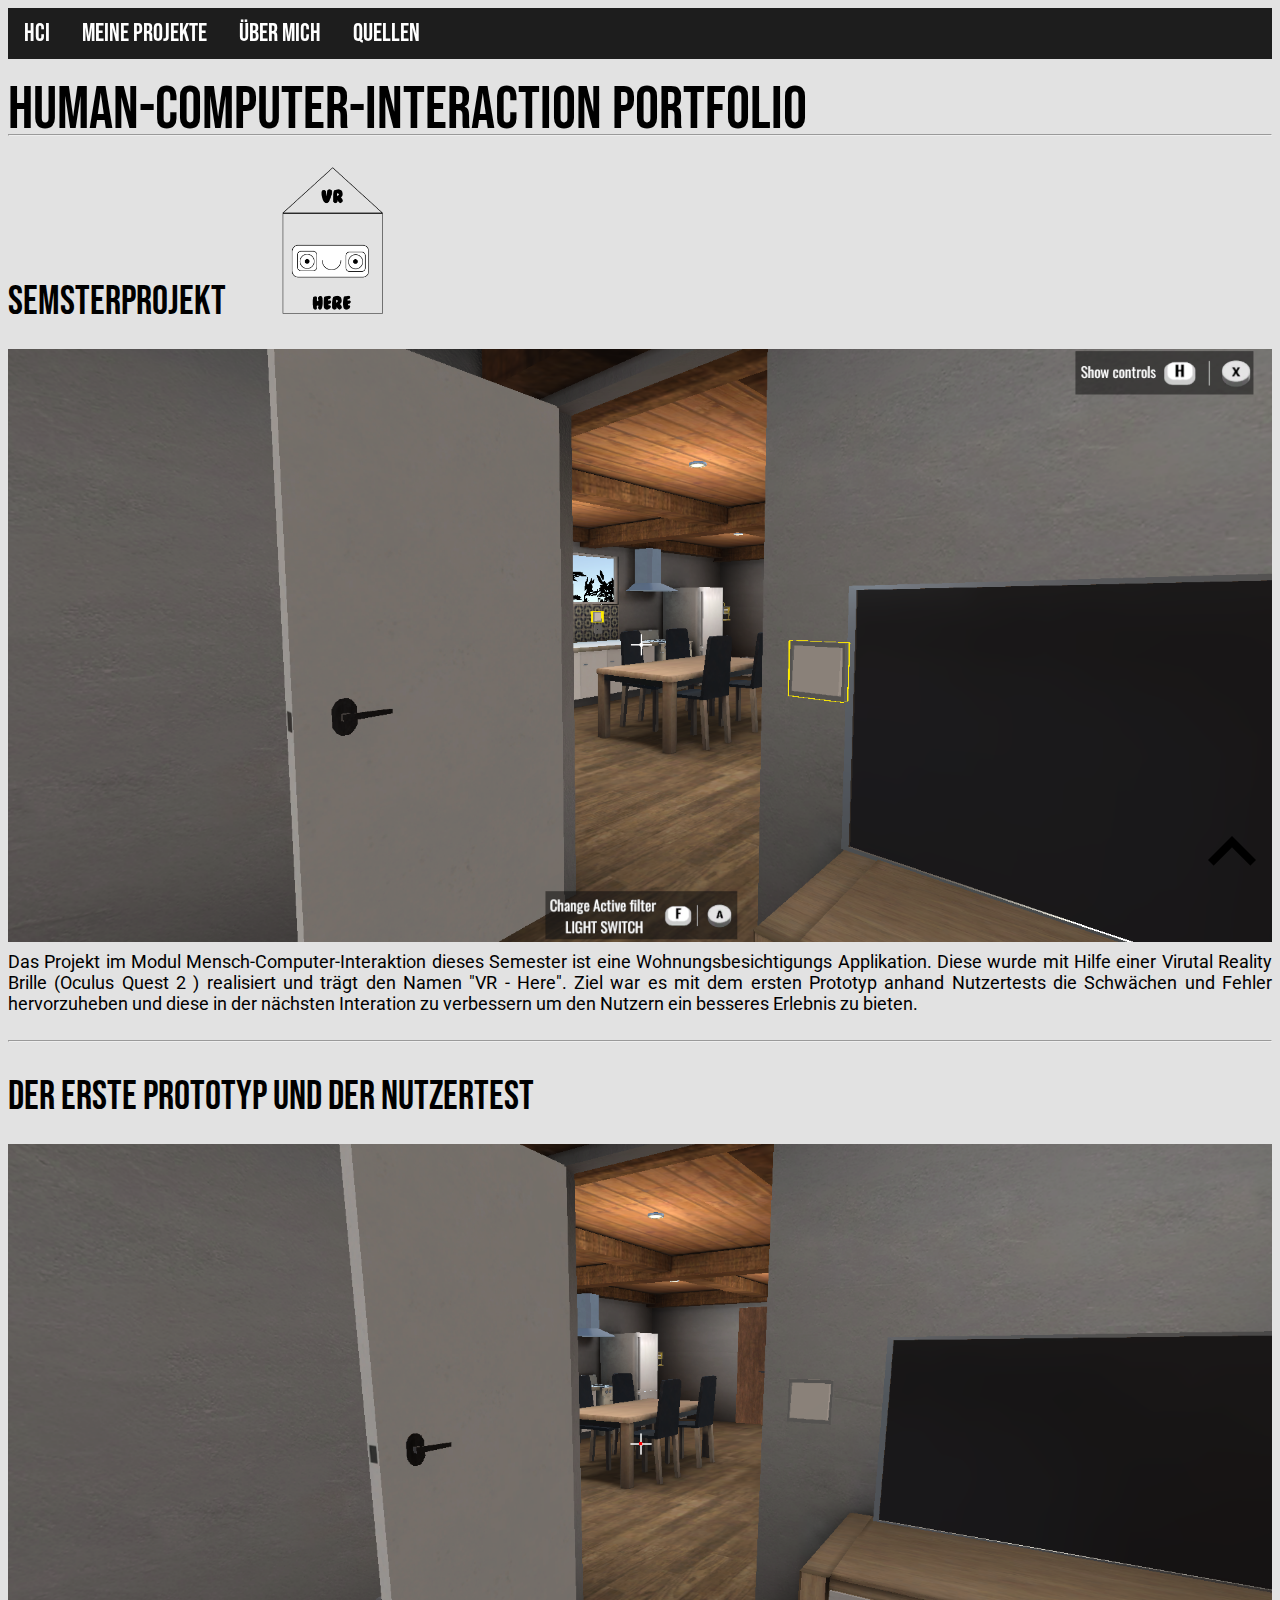
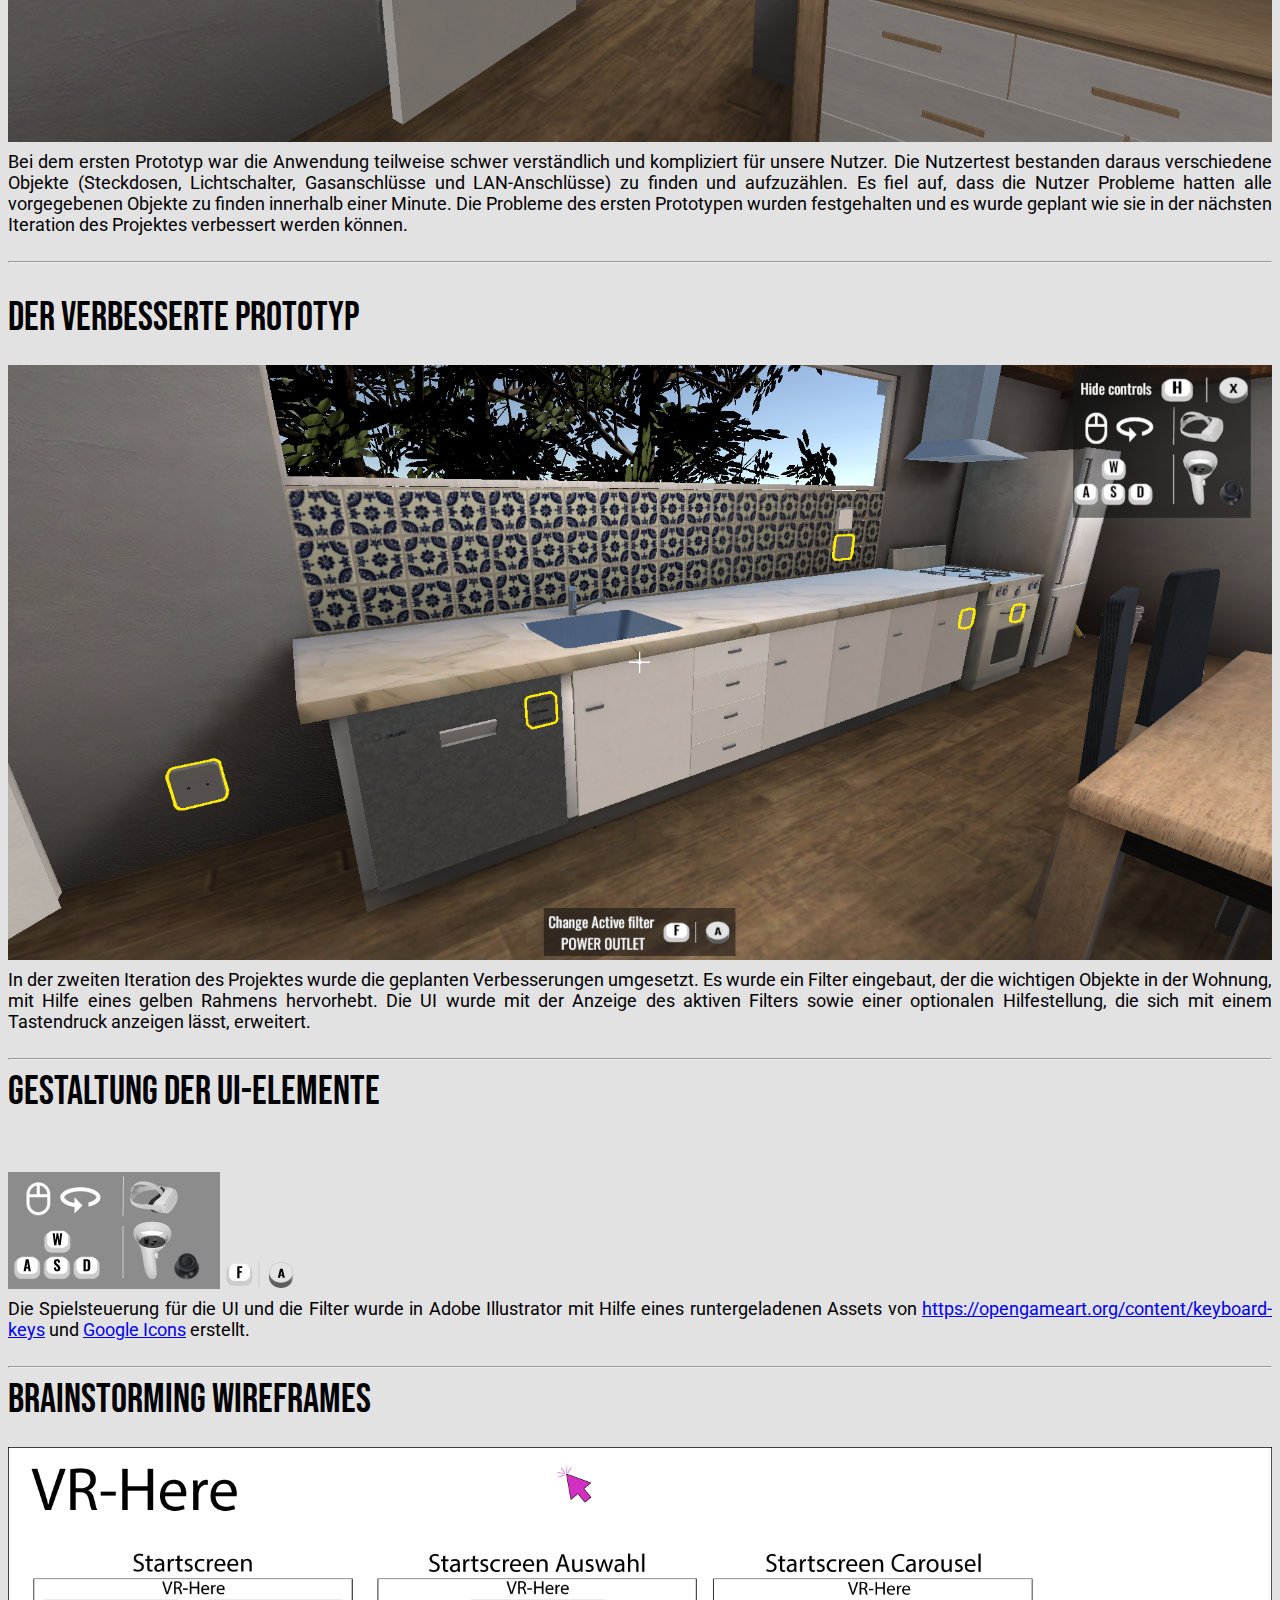
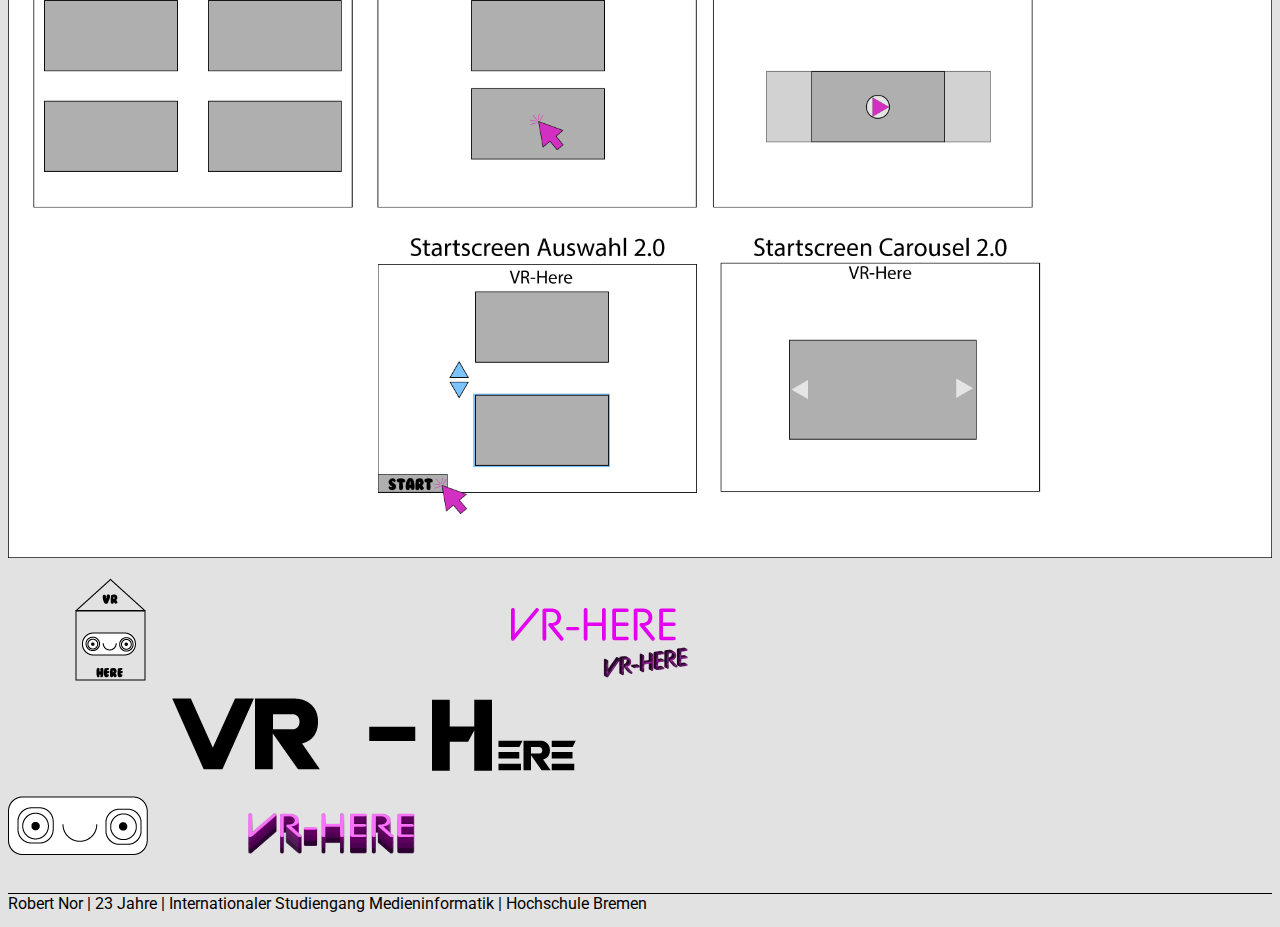
<file: index.html>
<!DOCTYPE html>
<html lang="de">

<head>
  <meta charset="utf-8">
  <meta name="viewport" content="width=device-width, initial-scale=1.0">
  <link href="https://cdn.jsdelivr.net/npm/bootstrap@5.0.2/dist/css/bootstrap.min.css" rel="stylesheet"
    integrity="sha384-EVSTQN3/azprG1Anm3QDgpJLIm9Nao0Yz1ztcQTwFspd3yD65VohhpuuCOmLASjC" crossorigin="anonymous">
  <link href="css/hover.css" rel="stylesheet" media="all">
  <script src="https://cdn.jsdelivr.net/npm/bootstrap@5.0.2/dist/js/bootstrap.bundle.min.js"
    integrity="sha384-MrcW6ZMFYlzcLA8Nl+NtUVF0sA7MsXsP1UyJoMp4YLEuNSfAP+JcXn/tWtIaxVXM" crossorigin="anonymous">
  </script>
  <script src="js/main.js"></script>
<link rel="stylesheet" href="css/styles.css">


  <title>Portfolio Robert Nor</title>
</head>

<body class="bodybg">

  <ul class="header headerul">
    <li><a class="hvr-underline-from-center" href="index.html">HCI</a></li>
    <li><a class="hvr-underline-from-center" href="projects.html">Meine Projekte</a></li>
    <li><a class="hvr-underline-from-center" href="aboutme.html">Über mich</a></li>
    <li><a class="hvr-underline-from-center" href="sources.html">Quellen</a></li>
  </ul>


  <img src="img/scroll-arrow1.png" class="scrollBtn" onclick="topFunction();">

  <div class="container">
    <div class="row">
      <p class="headline">Human-Computer-Interaction Portfolio</p>
    </div>


    <div class="row">
    </div>
    <hr>
    <br>

    <div class="row">
      <div class="col homeheader">
        Semsterprojekt
        <img class="logo" src="img/VRHereLogo.png" width="8%">
      </div>
    </div>


    <br>

    <div class="row">
      <div class="col ">
        <img src="img/hcip2.png" alt="hciProject">
        
      </div>
      <div class="col text">
        Das Projekt im Modul Mensch-Computer-Interaktion dieses Semester ist eine Wohnungsbesichtigungs Applikation. Diese wurde 
        mit Hilfe einer Virutal Reality Brille (Oculus Quest 2 ) realisiert und trägt den Namen "VR - Here". Ziel war es mit dem ersten
        Prototyp anhand Nutzertests die Schwächen und Fehler hervorzuheben und diese in der nächsten Interation zu verbessern um den Nutzern 
        ein besseres Erlebnis zu bieten.
        
      </div>
    </div>

    <br>
    <hr>
    <br>


    <div class="row">
      <div class="col homeheader">
        Der erste Prototyp und der Nutzertest
      </div>
    </div>


    <br>

    <div class="row">
      <div class="col ">
        <img src="img/hcip1.png" alt="hciPrototyp1">
      </div>

      <div class="col text">
        Bei dem ersten Prototyp war die Anwendung teilweise schwer verständlich und kompliziert für unsere Nutzer. Die Nutzertest
        bestanden daraus verschiedene Objekte (Steckdosen, Lichtschalter, Gasanschlüsse und LAN-Anschlüsse) zu finden und aufzuzählen.
        Es fiel auf, dass die Nutzer Probleme hatten alle vorgegebenen Objekte zu finden innerhalb einer Minute. Die Probleme des ersten Prototypen
        wurden festgehalten und es wurde geplant wie sie in der nächsten Iteration des Projektes verbessert werden können.

        
      </div>


    </div>

    <br>
    <hr>
    <br>

    <div class="row">
      <div class="col homeheader">
        Der verbesserte Prototyp
      </div>
    </div>

    <br>

    <div class="row">
      <div class="col ">

        <img src="img/prototyp2END.png" alt="Prototyp2" >

      </div>

      <div class="col text">
        In der zweiten Iteration des Projektes wurde die geplanten Verbesserungen umgesetzt. Es wurde ein Filter eingebaut, der
        die wichtigen Objekte in der Wohnung, mit Hilfe eines gelben Rahmens hervorhebt. Die UI wurde mit der Anzeige des aktiven 
        Filters sowie einer optionalen Hilfestellung, die sich mit einem Tastendruck anzeigen lässt, erweitert.
         
      </div>
    </div>


    <br>
    <hr>


    <div class="row">
      <div class="col homeheader">
        Gestaltung der UI-Elemente
      </div>
    </div>

    <br>

    <div class="row">
      <div class="col projectdesign">
      </div>
    </div>

    <br>

    <div class="row">
      <div class="col ">


        <img src="img/controls.png" alt="controlsource">
        <img src="img/controls1.png" alt="gameControlready">

      </div>


      <div class="col text">
        Die Spielsteuerung für die UI und die Filter wurde in Adobe Illustrator mit Hilfe eines runtergeladenen
        Assets von 
        <a href="https://opengameart.org/content/keyboard-keys">https://opengameart.org/content/keyboard-keys</a> und 
          <a href="https://fonts.google.com/icons" >Google Icons</a> erstellt.  
      </div>

    </div>

    <br>
    <hr>


    <div class="row">
      <div class="col homeheader">
        Brainstorming Wireframes
      </div>
    </div>

    <br>
    <div class="row">
      <div class="col ">

        <img src="img/wireframe.png" alt="wireframe 1">
        <p></p>
        <img src="img/wireframe2.png" alt="Wireframe2">
        <p></p>

      </div>
    </div>
    <br>
  
  </div>





</body>

<footer>
  Robert Nor | 23 Jahre | Internationaler Studiengang Medieninformatik | Hochschule Bremen
</footer>

</html>
</file>
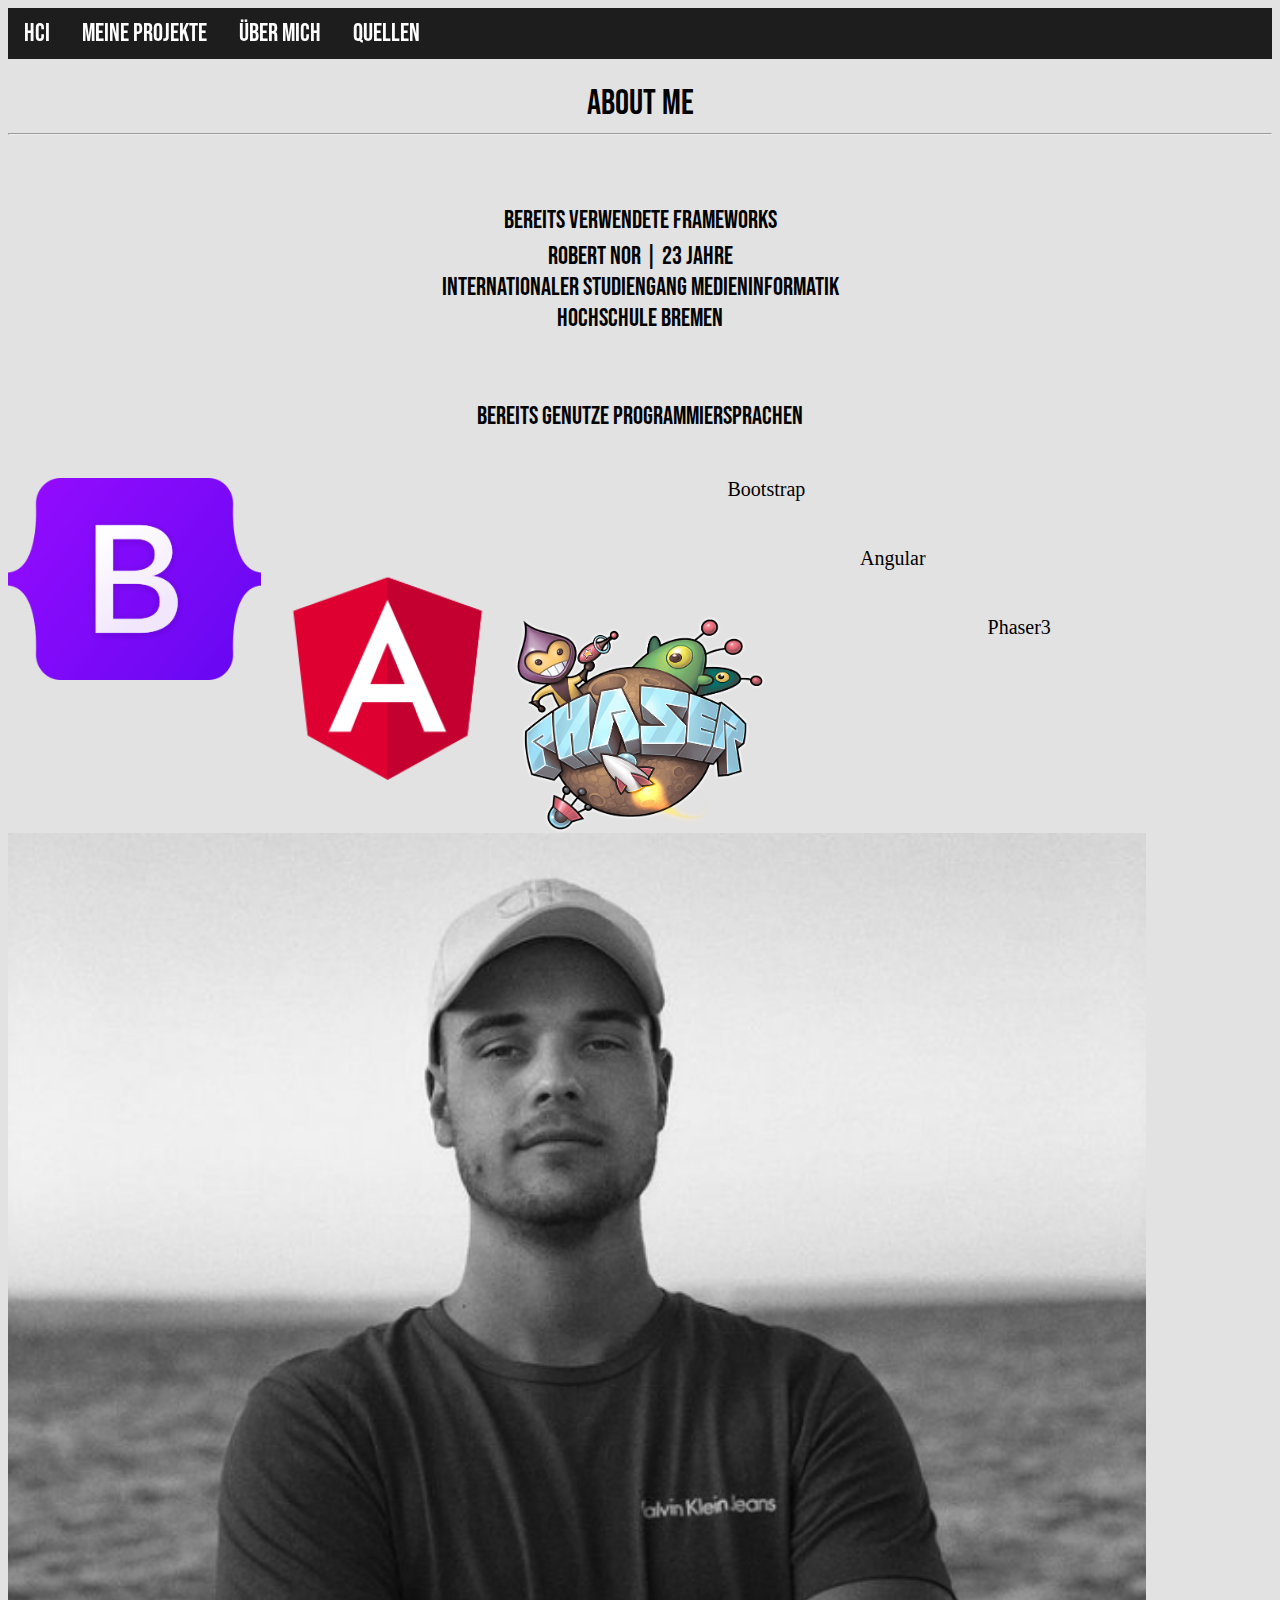
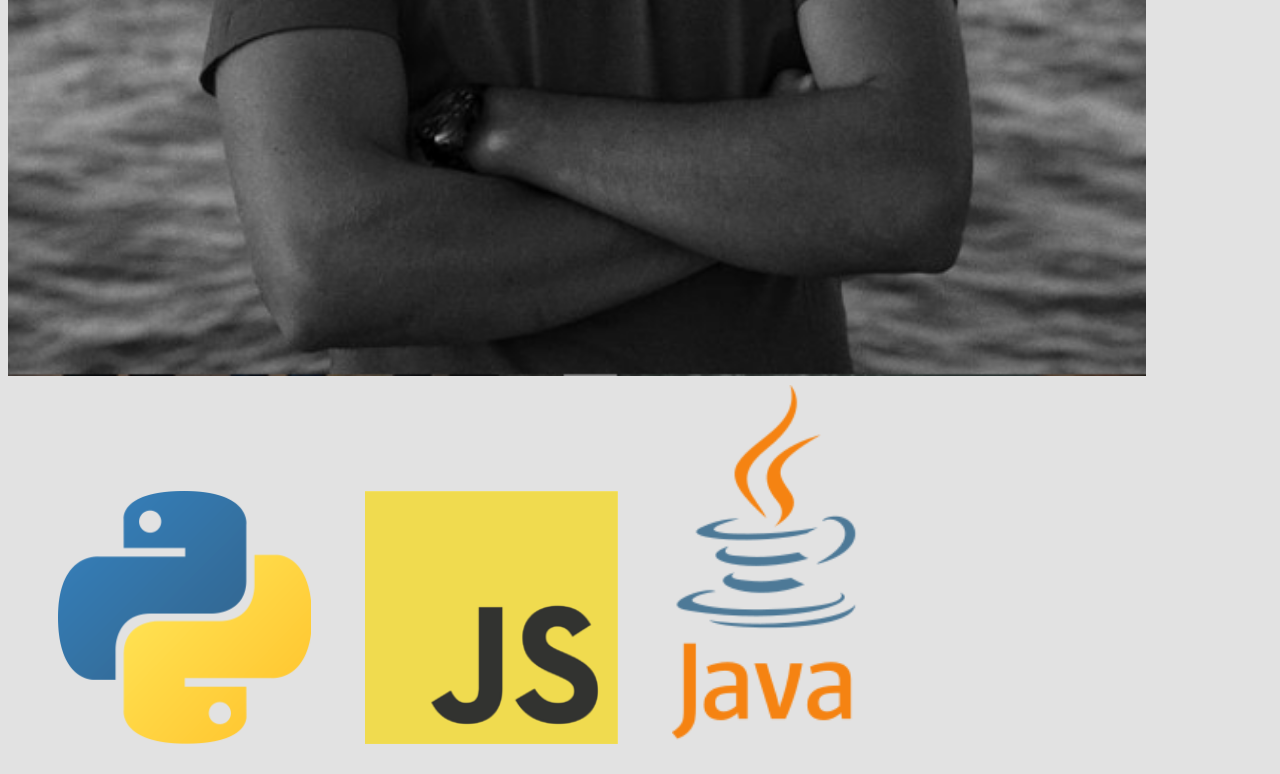
<file: aboutme.html>
<!DOCTYPE html>
<html lang="de">
  
<head>
  <meta charset="utf-8">
  <meta name="viewport" content="width=device-width, initial-scale=1.0">
  <link href="https://cdn.jsdelivr.net/npm/bootstrap@5.0.2/dist/css/bootstrap.min.css" rel="stylesheet"
    integrity="sha384-EVSTQN3/azprG1Anm3QDgpJLIm9Nao0Yz1ztcQTwFspd3yD65VohhpuuCOmLASjC" crossorigin="anonymous">
  <link href="css/hover.css" rel="stylesheet" media="all">
  <script src="https://cdn.jsdelivr.net/npm/bootstrap@5.0.2/dist/js/bootstrap.bundle.min.js"
    integrity="sha384-MrcW6ZMFYlzcLA8Nl+NtUVF0sA7MsXsP1UyJoMp4YLEuNSfAP+JcXn/tWtIaxVXM" crossorigin="anonymous">
  </script>
  <link rel="stylesheet" href="css/styles.css">

  <title>Portfolio Robert Nor</title>
</head>

<ul class="header headerul">
  <li><a class="hvr-underline-from-center" href="index.html">HCI</a></li>
  <li><a class="hvr-underline-from-center" href="projects.html">Meine Projekte</a></li>
  <li><a class="hvr-underline-from-center" href="aboutme.html">Über mich</a></li>
  <li><a class="hvr-underline-from-center" href="sources.html">Quellen</a></li>
</ul>

<body class="bodybg">
<br>
  <div class="container">
    <div class="row ">
      <div class="col links aboutmeheader">
        About Me
      </div>
    </div>
    <hr>
    <div class="row">
  
      <div class="col links aboutmeheader2"> 
        <br>
        <br>
        Bereits verwendete Frameworks
      </div>

      <div class="col links aboutmeheader2 ">
        Robert Nor | 23 Jahre
        <br>
        Internationaler Studiengang Medieninformatik
        <br>
        Hochschule Bremen
      </div>
      
      <div class="col links aboutmeheader2">
        <br>
        <br>
        Bereits Genutze Programmiersprachen 
      </div>
    </div>
    <br>

    <div class="row">
      <div class="col links programmlogoright">
        <br>
        <a href="https://getbootstrap.com">Bootstrap
          <img class="programmlogo" src="img/Bootstrap_logo.png" alt="Bootstrap_logo" width=20%>
        </a>

        <br>
        <br>
        <br>

        <a href="https://angular.io">Angular
          <img class="programmlogo" src="img/Angular_logo.png" alt="Angular_logo" width=20%>
        </a>

        <br>
        <br>
        <br>

        <a href="https://phaser.io/phaser3">Phaser3
          <img class="programmlogo" src="img/Phaser3_logo.png" alt="Phaser3_logo" width=20%>
        </a>
        
      </div>
      <div class="col ">
        <img src="img/PB.PNG" alt="profilepicture" width=90%>
      </div>
      
      
      
      <div class="col programmlogoright">
        
          <img class="codelogo" src="img/python_logo.png" alt="Pyhon Logo" width="20%"> 
          
    

       
        
        
        <img class="codelogo" src="img/JavaScript_logo.png" alt="JavaScript Logo" width=20%>
        
       
       
        
        
          <img class="codelogo" src="img/Java_logo.png" alt="Java Logo" width=15%>

        


        

      </div>
    </div>

    <br>

  </div>


</body>


</html>
</file>
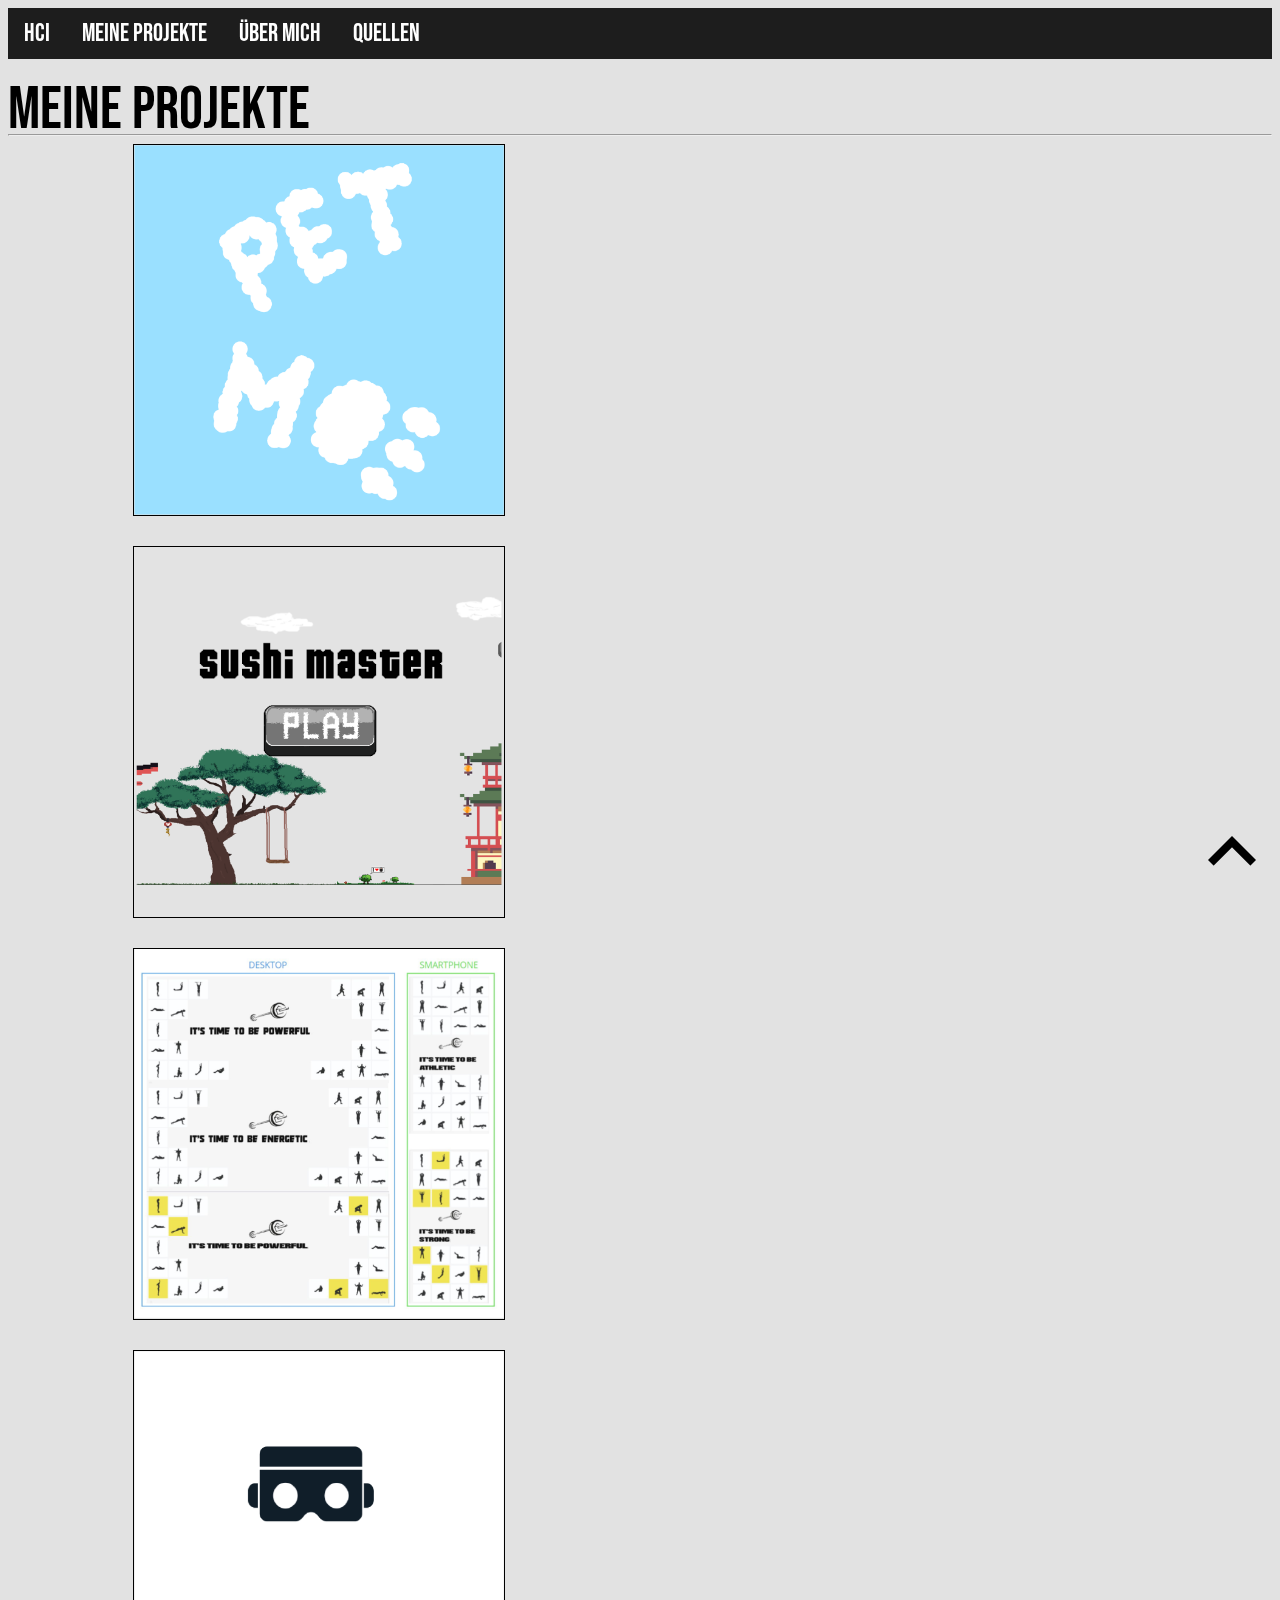
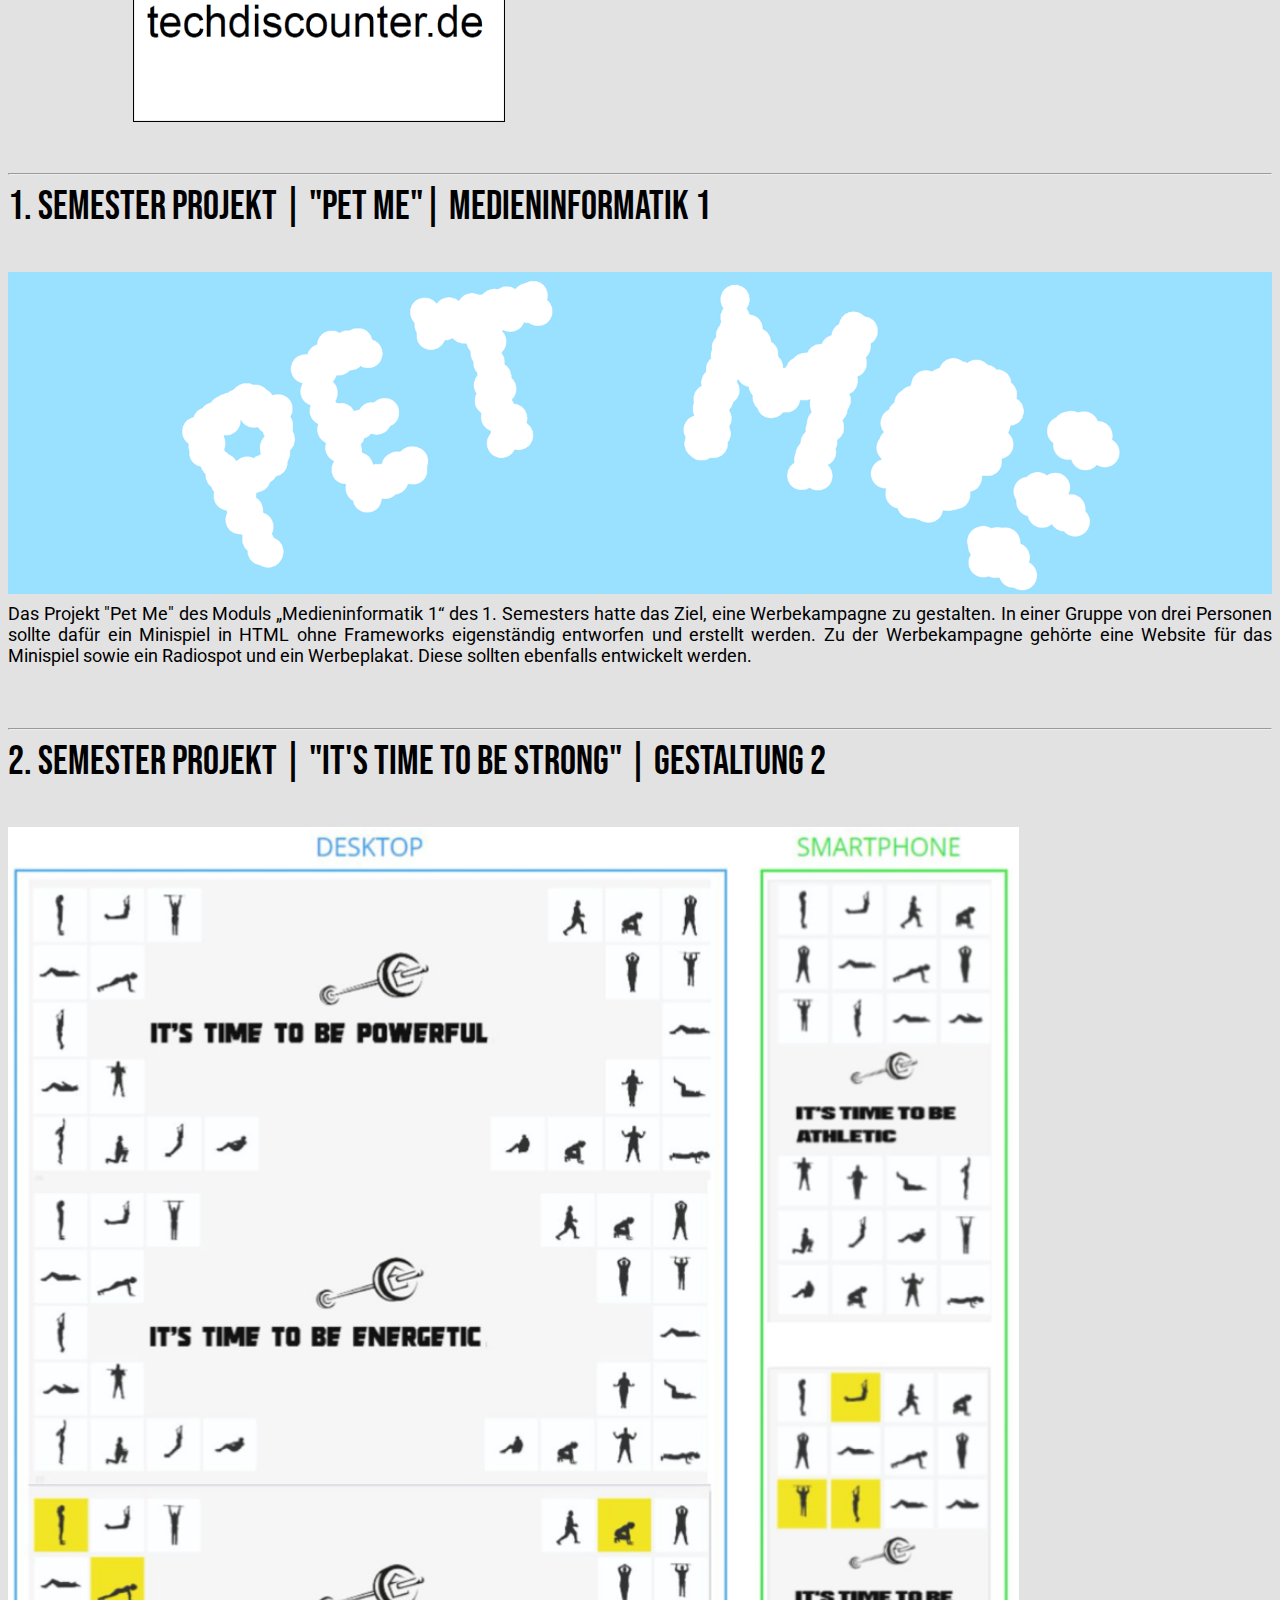
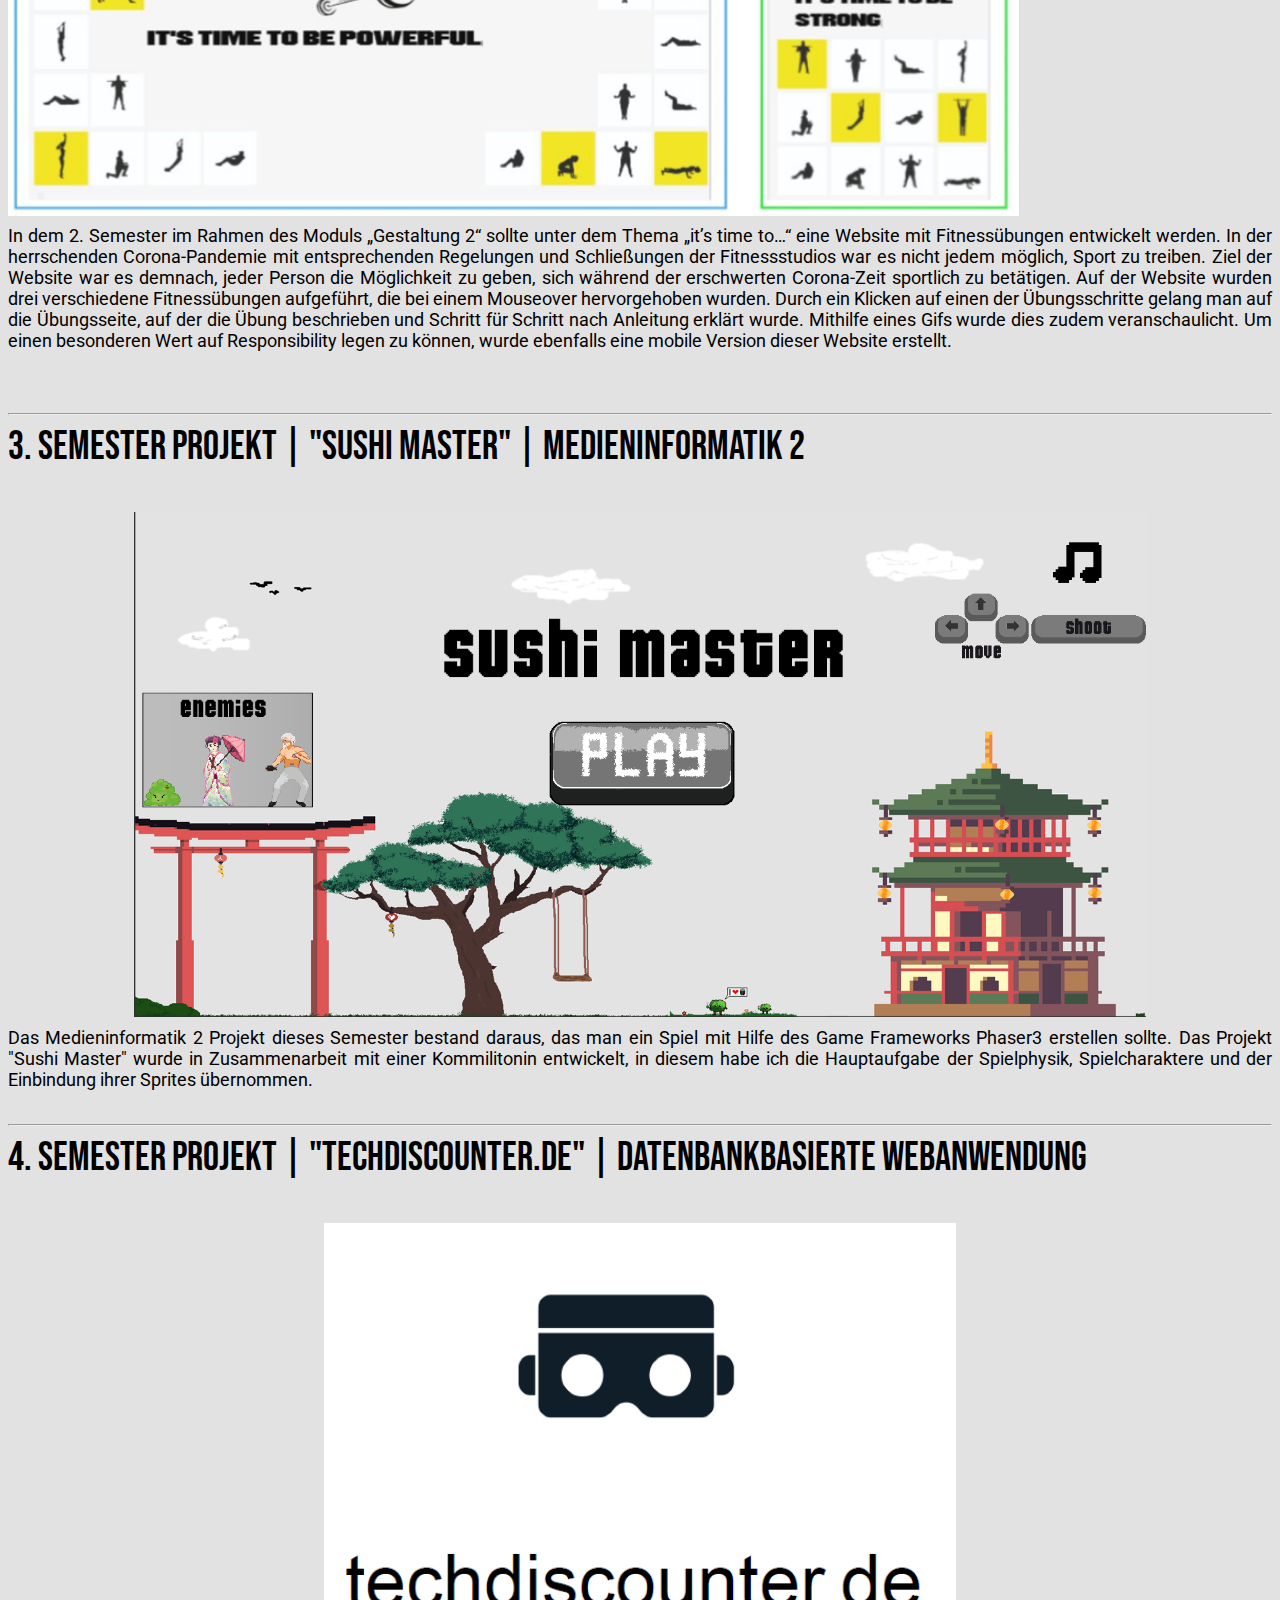
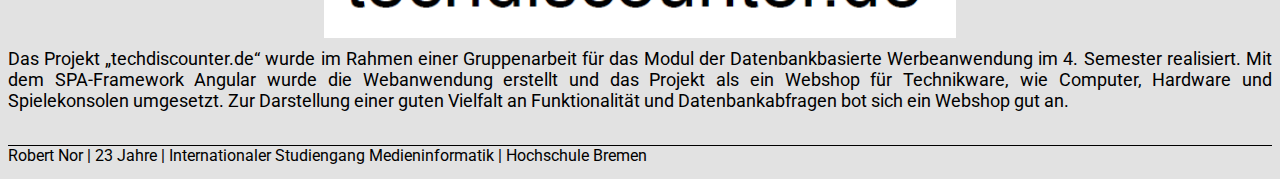
<file: projects.html>
<!DOCTYPE html>
<html lang="de">

<head>
  <meta charset="utf-8">
  <meta name="viewport" content="width=device-width, initial-scale=1.0">
  <link href="https://cdn.jsdelivr.net/npm/bootstrap@5.0.2/dist/css/bootstrap.min.css" rel="stylesheet"
    integrity="sha384-EVSTQN3/azprG1Anm3QDgpJLIm9Nao0Yz1ztcQTwFspd3yD65VohhpuuCOmLASjC" crossorigin="anonymous">
  <link href="css/hover.css" rel="stylesheet" media="all">
  <script src="https://cdn.jsdelivr.net/npm/bootstrap@5.0.2/dist/js/bootstrap.bundle.min.js"
    integrity="sha384-MrcW6ZMFYlzcLA8Nl+NtUVF0sA7MsXsP1UyJoMp4YLEuNSfAP+JcXn/tWtIaxVXM" crossorigin="anonymous">
  </script>
    <script type="text/javascript" src="js/main.js"></script>
  <link rel="stylesheet" href="css/styles.css">
  <link rel="stylesheet" href="css/project.css">


  <title>Portfolio Robert Nor</title>

</head>

<ul class="header headerul">
  <li><a class="hvr-underline-from-center" href="index.html">HCI</a></li>
  <li><a class="hvr-underline-from-center" href="projects.html">Meine Projekte</a></li>
  <li><a class="hvr-underline-from-center" href="aboutme.html">Über mich</a></li>
  <li><a class="hvr-underline-from-center" href="sources.html">Quellen</a></li>
</ul>


<body class="bodybg">
  <img src="img/scroll-arrow1.png" class="scrollBtn" onclick="topFunction();">
  
  <div class="container">
    <div class="row">
      <p class="headline">Meine Projekte</p>
    </div>
    <hr>

    <div class="row">
        <div class="col">
          <div class=" square hvr-grow" onclick="scrollToProject('mi1');">
            <img src="img/mi1-square.png">
          </div>
        </div>

      <div class="col">
        <div class="square hvr-grow " onclick="scrollToProject('mi2');">
            <img src="img/mi2-square.png">
        </div>
      </div>

    </div>
      
    <div class="row">

          <div class="col">
            <div class="square hvr-grow " onclick="scrollToProject('gest2');">
              <img src="img/gest2-square.png">
            </div>
          </div>

          <div class="col">
            <div class="square hvr-grow " onclick="scrollToProject('datenbanken');">
              <img src="img/datenbank-square.png">
            </div>
          </div>
      
    </div>

    <br>
    <hr>

    <div class="row">
      <div id = "mi1" class="col homeheader">
        1. Semester Projekt | "Pet Me"| Medieninformatik 1
      </div>
    </div>
    <br>
    <br>

    <div class="row">
      <div class="col ">
        <img src="img/mi1Projekt.png" alt="mi1website" width=100%>
      </div>
      <div class="col text">
        Das Projekt "Pet Me" des Moduls „Medieninformatik 1“ des 1. Semesters hatte das Ziel, eine Werbekampagne
        zu gestalten. In einer Gruppe von drei Personen sollte dafür ein Minispiel in HTML ohne Frameworks
        eigenständig entworfen und erstellt werden. Zu der Werbekampagne gehörte eine Website für das Minispiel sowie
        ein
        Radiospot und ein Werbeplakat. Diese sollten ebenfalls entwickelt werden.

      </div>

    </div>
    <br>
    <br>
    <br>

    <hr>

    <div class="row">
      <div id = "gest2" class="col  homeheader">
        2. Semester Projekt | "It's time to be Strong" | Gestaltung 2
      </div>
    </div>

    <br>
    <br>

    <div class="row">
      <div class="col ">

        <img src="img/gestaltung2.png" alt="gestaltung2website" width=80%>


      </div>
      <div class="col text">
        In dem 2. Semester im Rahmen des Moduls „Gestaltung 2“ sollte unter dem Thema
        „it’s time to…“ eine Website mit Fitnessübungen entwickelt werden. In der herrschenden
        Corona-Pandemie mit entsprechenden Regelungen und Schließungen der Fitnessstudios war es
        nicht jedem möglich, Sport zu treiben.
        Ziel der Website war es demnach, jeder Person die Möglichkeit zu geben, sich während der erschwerten
        Corona-Zeit sportlich zu betätigen.
        Auf der Website wurden drei verschiedene Fitnessübungen aufgeführt,
        die bei einem Mouseover hervorgehoben wurden. Durch ein Klicken auf einen der Übungsschritte gelang man auf
        die Übungsseite, auf der die Übung beschrieben und Schritt für Schritt nach Anleitung erklärt wurde.
        Mithilfe eines Gifs wurde dies zudem veranschaulicht. Um einen besonderen Wert auf Responsibility
        legen zu können, wurde ebenfalls eine mobile Version dieser Website erstellt.
      </div>
    </div>

    <br>
    <br>
    <br>
    <hr>

    <div class="row">
      <div id = "mi2" class="col homeheader">
        3. Semester Projekt | "Sushi Master" | Medieninformatik 2
      </div>

    </div>
    <br>
    <br>

    <div class="row">
      <div class="col links ">
        <img src="img/mi2Projekt.PNG" alt="mi2Projekt" width=80%>
      </div>
      <div class="col text ">
        Das Medieninformatik 2 Projekt dieses Semester bestand daraus, 
        das man ein Spiel mit Hilfe des Game Frameworks Phaser3 erstellen
         sollte. Das Projekt "Sushi Master" wurde in Zusammenarbeit mit einer Kommilitonin 
         entwickelt, in diesem habe ich die Hauptaufgabe der Spielphysik, Spielcharaktere 
         und der Einbindung ihrer Sprites übernommen. 
      </div>
    

  </div>
  <br>
  <p></p>
    <hr>


    <div class="row">
      <div id = "datenbanken" class="col homeheader">
        4. Semester Projekt | "techdiscounter.de" | Datenbankbasierte Webanwendung 


      </div>

    </div>
    <br>
    <br>

  <div class="row">
    <div class="col links ">
      <img src="img/datenbankenProjektBanner.PNG" alt="techdiscountericon" width=50%>
    </div>
    <div class="col text ">
      Das Projekt „techdiscounter.de“ wurde im Rahmen einer Gruppenarbeit für das Modul der
       Datenbankbasierte Werbeanwendung im 4. Semester realisiert. Mit dem SPA-Framework Angular
        wurde die Webanwendung erstellt und das Projekt als ein Webshop für Technikware, 
        wie Computer, Hardware und Spielekonsolen umgesetzt. Zur Darstellung 
        einer guten Vielfalt an Funktionalität und Datenbankabfragen bot sich ein Webshop gut an.
    </div>
  </div>

</div>
<br>
<p></p>


















</body>

<footer>
  Robert Nor | 23 Jahre | Internationaler Studiengang Medieninformatik | Hochschule Bremen
</footer>

</html>
</file>
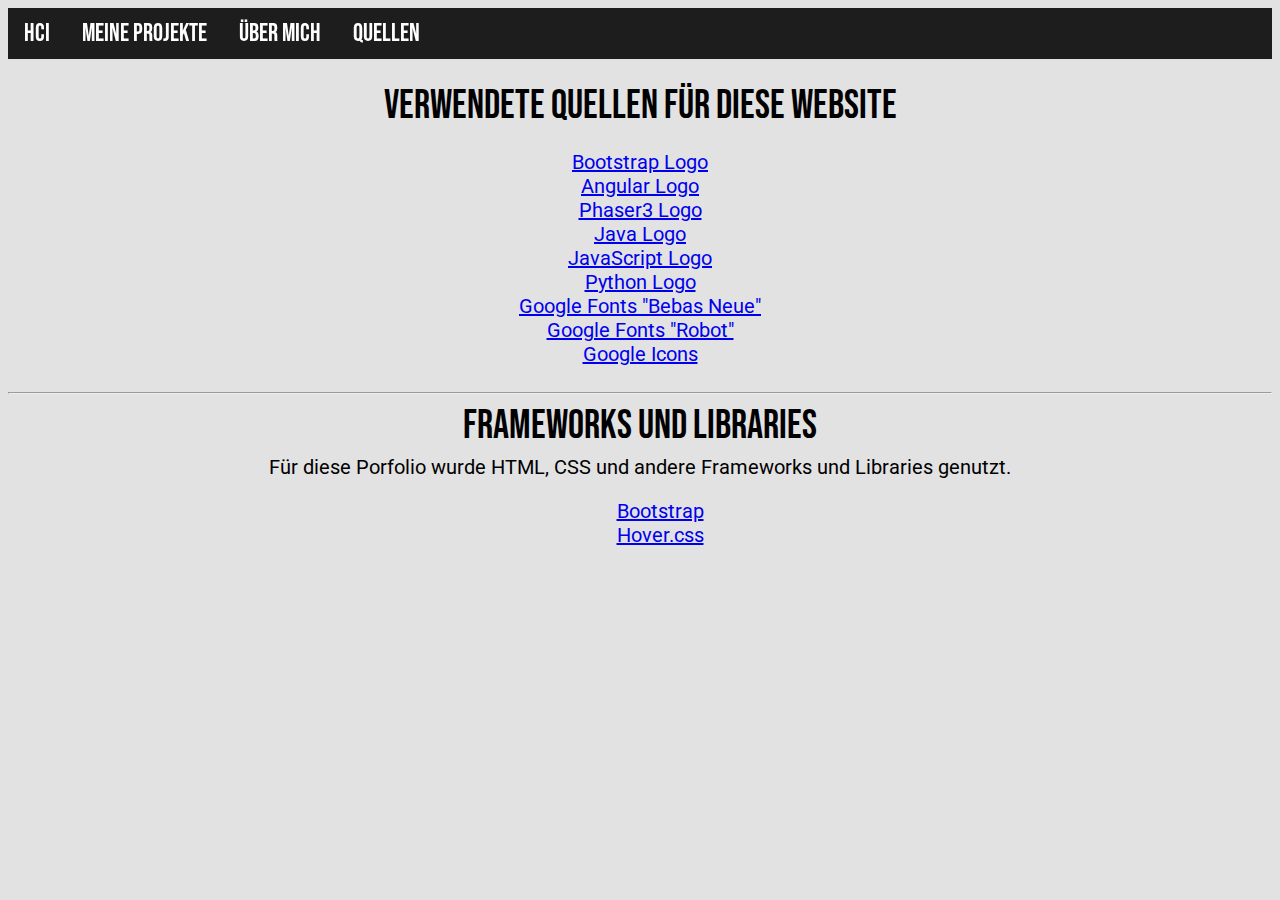
<file: sources.html>
<!DOCTYPE html>
<html lang="de">

<head>
    <meta charset="utf-8" />
    <meta name="viewport" content="width=device-width, initial-scale=1.0" />
    <link href="https://cdn.jsdelivr.net/npm/bootstrap@5.0.2/dist/css/bootstrap.min.css" rel="stylesheet"
        integrity="sha384-EVSTQN3/azprG1Anm3QDgpJLIm9Nao0Yz1ztcQTwFspd3yD65VohhpuuCOmLASjC" crossorigin="anonymous" />
    <link href="css/hover.css" rel="stylesheet" media="all" />
    <script src="https://cdn.jsdelivr.net/npm/bootstrap@5.0.2/dist/js/bootstrap.bundle.min.js"
        integrity="sha384-MrcW6ZMFYlzcLA8Nl+NtUVF0sA7MsXsP1UyJoMp4YLEuNSfAP+JcXn/tWtIaxVXM" crossorigin="anonymous">
    </script>
    <link rel="stylesheet" href="css/styles.css" />

    <title>Portfolio Robert Nor</title>
</head>

<ul class="header headerul">
    <li><a class="hvr-underline-from-center" href="index.html">HCI</a></li>
    <li><a class="hvr-underline-from-center" href="projects.html">Meine Projekte</a></li>
    <li><a class="hvr-underline-from-center" href="aboutme.html">Über mich</a></li>
    <li><a class="hvr-underline-from-center" href="sources.html">Quellen</a></li>
</ul>



<body class="bodybg">
    <div class="container">
        <br>
        <div class="row">
            <div class="col links sourceheader ">
                Verwendete Quellen für diese Website
            </div>


            <div class="row">
                <div class="col source sourcetext">
                    <a href="https://de.m.wikipedia.org/wiki/Datei:Bootstrap_logo.svg">Bootstrap Logo </a>
                    <br>
                    <a href="https://de.wikipedia.org/wiki/Datei:Angular_full_color_logo.svg">Angular Logo</a>
                    <br>
                    <a href="https://phaser.io/images/img.png">Phaser3 Logo</a>
                    <br>
                    <a href="https://de.wikipedia.org/wiki/Datei:Java-Logo.svg">Java Logo</a>
                    <br>
                    <a href="https://commons.wikimedia.org/wiki/File:JavaScript-logo.png">JavaScript Logo</a>
                    <br>
                    <a href="https://de.wikipedia.org/wiki/Datei:Python_logo_and_wordmark.svg#/media/Datei:Python-logo-notext.svg">Python Logo
                    </a>
                    <br>
                    <a
                        href="https://fonts.google.com/specimen/Bebas+Neue?category=Serif,Sans+Serif,Display,Monospace&preview.size=50">Google
                        Fonts "Bebas Neue"</a>
                    <br>
                    <a
                        href="https://fonts.google.com/specimen/Roboto?preview.text=Medieninformatik%202%20Portfolio&preview.text_type=custom&category=Serif,Sans+Serif,Display,Monospace&preview.size=50">Google
                        Fonts "Robot"</a>
                        
                        <br>
                        <a
                        href="https://fonts.google.com/icons">
                        Google Icons
                        </a>
                
                
                    </div>

            </div>
        </div>
        <br>
        <hr>

        <div class="container">

            <div class="row">
                <div class="col links sourceheader">
                    Frameworks und Libraries
                </div>

            </div>

            <div class="row">
                <div class="col links sourcetext">
                    Für diese Porfolio wurde HTML, CSS und andere Frameworks und Libraries genutzt.
                </div>



                <div class="row">
                    <div class="col">
                        <ul class="source sourcetext">
                            <a href="https://getbootstrap.com">Bootstrap</a>
                            <br>
                            <a href="http://ianlunn.github.io/Hover">Hover.css</a>
                        </ul>

                    </div>


                </div>

            </div>
        </div>

</body>

</html>
</file>
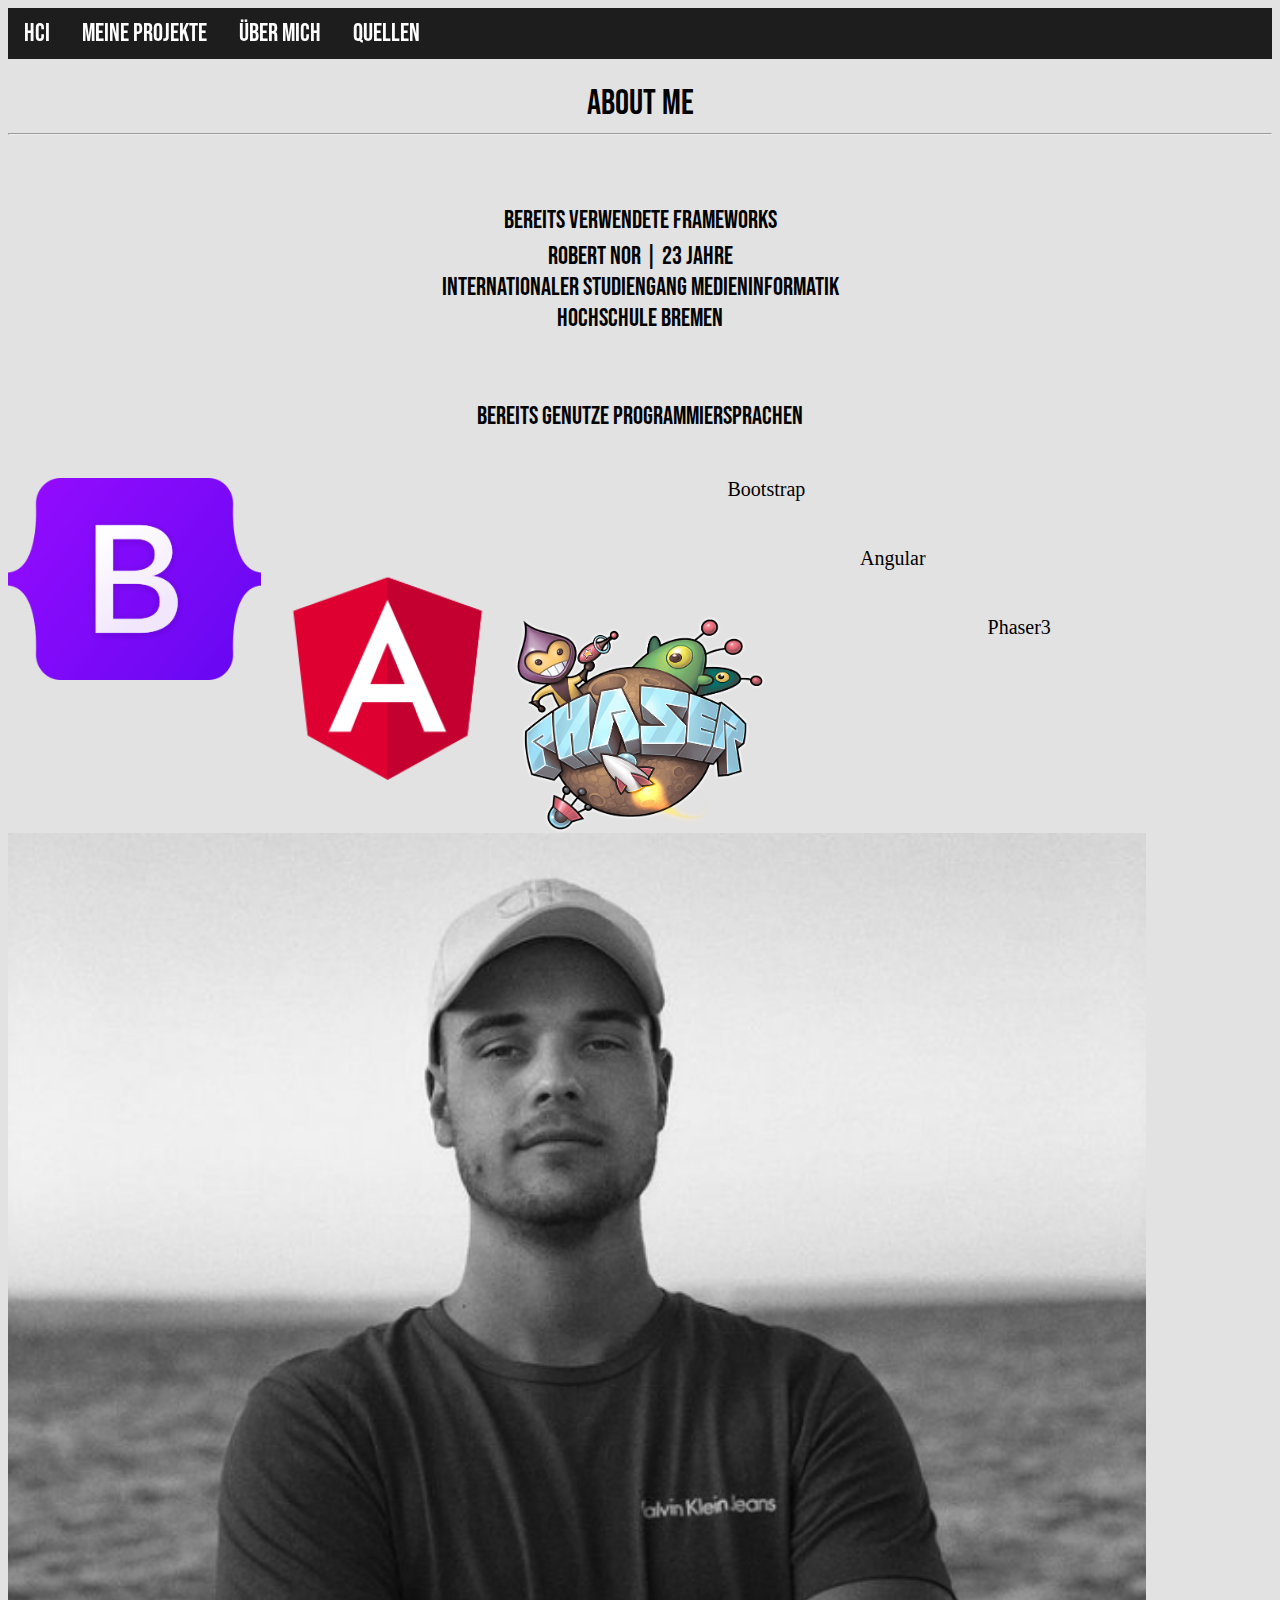
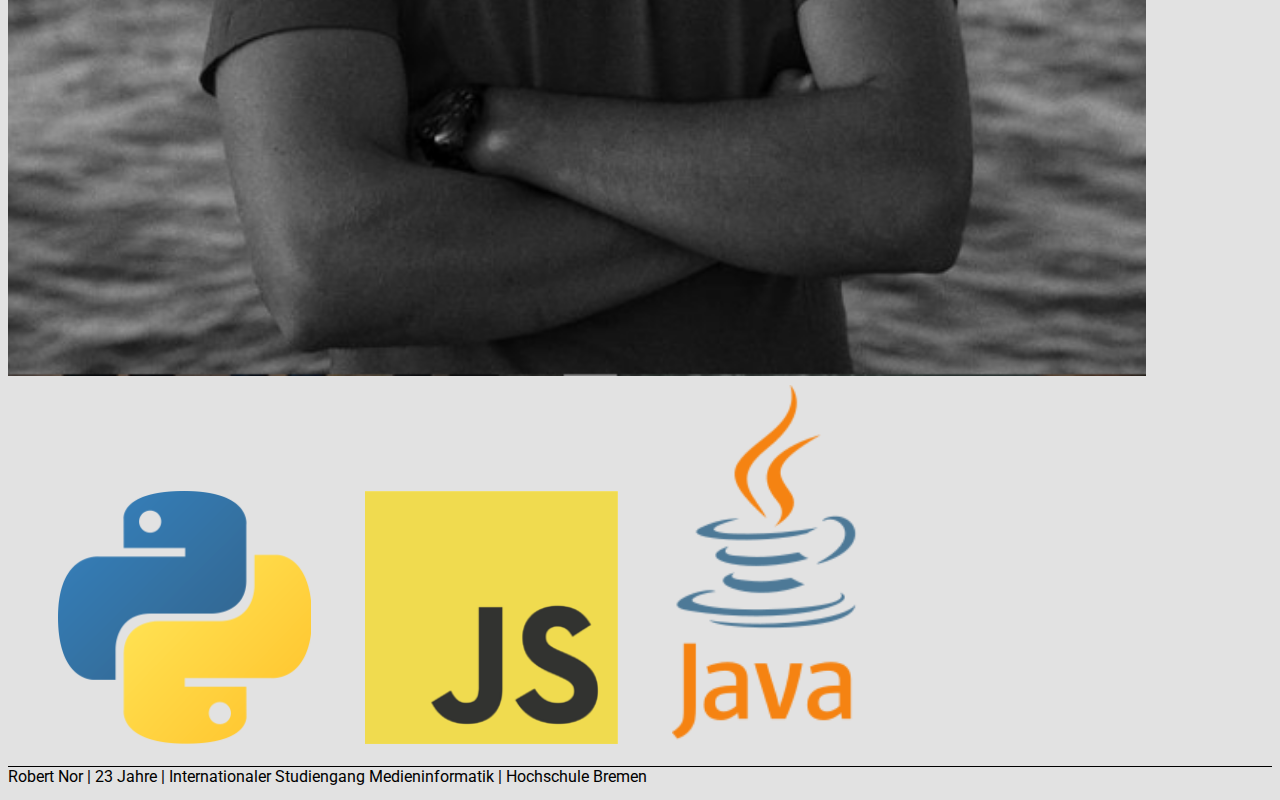
<file: test.html>
<!DOCTYPE html>
<html lang="de">
  
<head>
  <meta charset="utf-8">
  <meta name="viewport" content="width=device-width, initial-scale=1.0">
  <link href="https://cdn.jsdelivr.net/npm/bootstrap@5.0.2/dist/css/bootstrap.min.css" rel="stylesheet"
    integrity="sha384-EVSTQN3/azprG1Anm3QDgpJLIm9Nao0Yz1ztcQTwFspd3yD65VohhpuuCOmLASjC" crossorigin="anonymous">
  <link href="css/hover.css" rel="stylesheet" media="all">
  <script src="https://cdn.jsdelivr.net/npm/bootstrap@5.0.2/dist/js/bootstrap.bundle.min.js"
    integrity="sha384-MrcW6ZMFYlzcLA8Nl+NtUVF0sA7MsXsP1UyJoMp4YLEuNSfAP+JcXn/tWtIaxVXM" crossorigin="anonymous">
  </script>
  <link rel="stylesheet" href="css/styles.css">

  <title>Portfolio Robert Nor</title>
</head>

<ul class="header headerul">
  <li><a class="hvr-underline-from-center" href="index.html">HCI</a></li>
  <li><a class="hvr-underline-from-center" href="projects.html">Meine Projekte</a></li>
  <li><a class="hvr-underline-from-center" href="aboutme.html">Über mich</a></li>
  <li><a class="hvr-underline-from-center" href="sources.html">Quellen</a></li>
</ul>

<body class="bodybg">
<br>
  <div class="container">
    <div class="row ">
      <div class="col links aboutmeheader">
        About Me
      </div>
    </div>
    <hr>
    <div class="row">
  
      <div class="col links aboutmeheader2"> 
        <br>
        <br>
        Bereits verwendete Frameworks
      </div>

      <div class="col links aboutmeheader2 ">
        Robert Nor | 23 Jahre
        <br>
        Internationaler Studiengang Medieninformatik
        <br>
        Hochschule Bremen
      </div>
      
      <div class="col links aboutmeheader2">
        <br>
        <br>
        Bereits Genutze Programmiersprachen 
      </div>
    </div>
    <br>

    <div class="row">
      <div class="col links programmlogoright">
        <br>
        <a href="https://getbootstrap.com">Bootstrap
          <img class="programmlogo" src="img/Bootstrap_logo.png" alt="Bootstrap_logo" width=20%>
        </a>

        <br>
        <br>
        <br>

        <a href="https://angular.io">Angular
          <img class="programmlogo" src="img/Angular_logo.png" alt="Angular_logo" width=20%>
        </a>

        <br>
        <br>
        <br>

        <a href="https://phaser.io/phaser3">Phaser3
          <img class="programmlogo" src="img/Phaser3_logo.png" alt="Phaser3_logo" width=20%>
        </a>
        
      </div>
      <div class="col ">
        <img src="img/PB.PNG" alt="profilepicture" width=90%>
      </div>
      
      
      
      <div class="col programmlogoright">
        
          <img class="codelogo" src="img/python_logo.png" alt="Pyhon Logo" width="20%"> 
          
    

       
        
        
        <img class="codelogo" src="img/JavaScript_logo.png" alt="JavaScript Logo" width=20%>
        
       
       
        
        
          <img class="codelogo" src="img/Java_logo.png" alt="Java Logo" width=15%>

        


        

      </div>
    </div>

    <br>

  </div>


</body>



<footer class="footeraboutme">
  Robert Nor | 23 Jahre | Internationaler Studiengang Medieninformatik | Hochschule Bremen
</footer>

</html>
</file>
<file: css/styles.css>
@import url('https://fonts.googleapis.com/css2?family=Roboto&display=swap');
@import url('https://fonts.googleapis.com/css2?family=Bebas+Neue&display=swap');

.bodybg {
  /* background-color: #F7F5FB; */
  background-color: #E2E2E2;
 
}

.headerul {
  font-family: 'Bebas Neue', cursive;
  font-size: 25px;
  list-style-type: none;
  margin: 0;
  padding: 0;
  overflow: hidden;


}

/*Headline Portfolio*/
.headline {
  font-family: 'Bebas Neue', cursive;
  font-size: 60px;
  color: #000000;
  margin-top: 15px;
  margin-bottom: -20px;
}

.header {
  background-color: #1d1d1d;
}

.homeheader {
  font-family: 'Bebas Neue', cursive;
  font-size: 40px;
  color: #000000;
}


.links {
  text-align: center;
  font-size: 20px;
}

.links a {
  text-decoration: none;
  color: inherit;

}

.links p {
  padding: 0px 50px;
}


li {
  float: left;
}

li a {
  display: block;
  color: white;
  text-align: center;
  padding: 10px 16px;
  text-decoration: none;
}

li a:hover {
  background-color: #111;

}

img {
  max-width: 100%;
  height: auto;
}

.area {
  border-style: groove;
}

/* Basic text of the website*/

.text {
  font-family: "Roboto", sans-serif;
  font-size: 18px;
  color: #000000;
  text-align: justify;
}

.projecttitle {
  font-size: 30px;
  font-weight: 700;
  text-align: left;
}

.col {
  margin-top: 5px;
}

footer {
  list-style-type: none;
  border-top: 1px solid black;
  color: black;
  clear: both;
  position: relative;
  height: 25px;
  bottom: 0;

}

.programmlogo {
  float: left;
  
}

.source {
  font-size: 20px;
  text-align: center;
  margin-top: 20px;
}

.sourceheader {
  font-family: 'Bebas Neue', cursive;
  font-size: 40px;
  font-weight: 500;

}

.sourcetext{
  font-family: "Roboto", sans-serif;
  font-size: 20px;
}

.aboutmeheader {
  font-family: 'Bebas Neue', cursive;
  font-size: 35px;

}


.aboutmeheader2 { 
  font-family: 'Bebas Neue', cursive;
  font-size: 25px;

}

.projectdesign {
  font-family: "Roboto", sans-serif;
  font-size: 25px;
  font-weight: 700;
  text-align: left;
  color: black;
}

footer{
  font-family: "Roboto", sans-serif;
}


.scrollBtn {
  /* display: none; */
  position: fixed;
  bottom: 0px;
  right: 0px;
  z-index: 99;
  
}

.programmlogoright {
   align-self: center;

}

.codelogo{
  margin-left: 50px;

}

.logo{
  margin-left:50px;
}
</file>
<file: css/project.css>
img{
    max-width:100%;
    max-height:100%;

}

.square{
    height: 370px;
    width: 370px;
    border: 1px solid black; 
    margin-left: 125px;
    margin-bottom: 25px;
    cursor: pointer;
}
</file>
